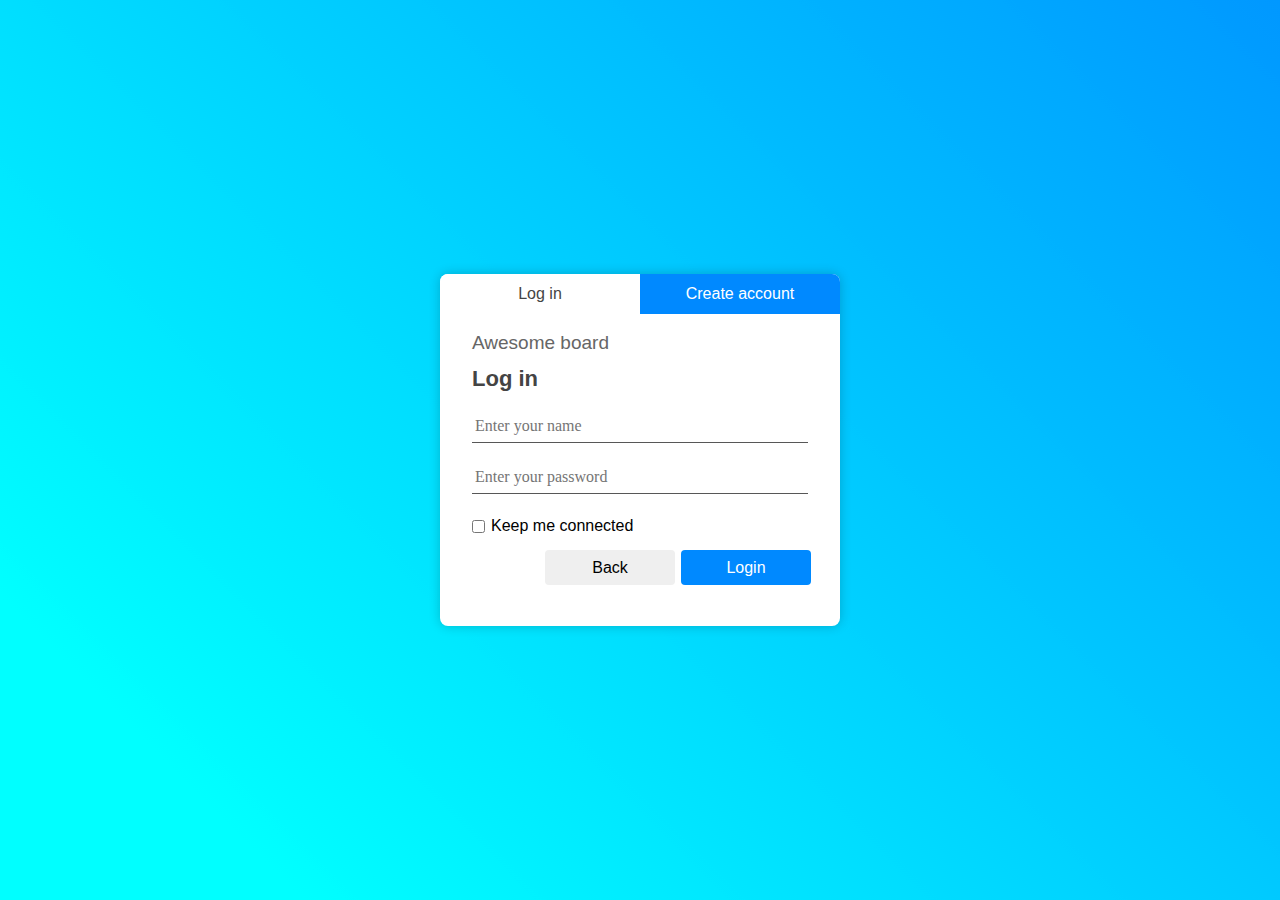
<file: app/auth.html>
<!DOCTYPE html>
<html lang="en">
<head>
    <meta charset="UTF-8">
    <meta name="viewport" content="width=device-width, initial-scale=1.0">
    <title>Inicia Sesion o Cree una cuenta</title>
    <link rel="stylesheet" href="auth.css">
    <meta description="Inicie sesion o cree una cuenta en nuestra plataforma de organizacion personal">
</head>
<body>
    <article id="background" class="background">
        <div class="blur"></div>
    </article>

    <!-- Main article -->
    <article id="main" class="main">
        <!-- Vertical section -->
        <section id="v-section" class="v-section">

            <!-- Main Section -->
            <section id="section" class="section">
                <!-- Log Section -->
                <section id="log-section" class="log-section ">
                    <section id="log-case" class="log-case section disappear">
                        <h1 class="log-message">Ponga su contraseña</h1>
                    </section>
                </section>

                <!-- Login switch btn -->                                                                         <!-- Register switch btn -->
                <button id="login-switch-btn" class="login-btn switch-btn lang actual" data-id="login" es="Iniciar Sesión">Log in</button><button id="register-switch-btn" class="register-btn switch-btn lang" data-id="register" es="Crear Cuenta">Create account</button>
                
                <!-- Boxes section -->
                <section id="box-section" class="box-section">
                    
                    <!-- Logo -->
                    <label id="mid-box_logo" class="mid-box_logo mid-element" > Awesome board</label>
                    
                    <!-- Login Box -->
                    <form id="login-box" class="box">
                        <!-- Text title -->
                        <label id="mid-box_title" class="mid-box_title mid-element lang" es="Iniciar Sesión">Log in</label>
                        <!-- Name input -->
                        <input type="text" id="mid-box_name-input-login" class="mid-box_input mid-element lang-i" es="Introduce su nombre" placeholder="Enter your name" maxlength="16">
                        </input>
                        <!-- Password input -->
                        <input type="password" id="mid-box_password-input-login" class="mid-box_input mid-element lang-i" es="Introduce su contraseña" placeholder="Enter your password">
                        </input>
                    </form>
                    
                    <!-- Register Box -->
                    <form id="register-box" class="box hide" >
                        <!-- Text title -->
                        <label id="mid-box_title" class="mid-box_title mid-element lang" es="Crear Cuenta">Create account</label>
                        <!-- Name input -->
                        <input type="text" name="Name" id="mid-box_name-input-register" class="mid-box_input mid-element lang-i" es="Introduce su nombre" placeholder="Enter your name">
                        </input>
                        <!-- Password input -->
                        <input type="password" id="mid-box_password-input-register" class="mid-box_input mid-element lang-i" es="Introduce su contraseña" placeholder="Enter your password">
                        </input>
                        <!-- Password input -->
                        <input type="password" id="mid-box_password2-input-register" class="mid-box_input mid-element lang-i" es="Repita su contraseña" placeholder="Repeat your password">
                        </input>
                        <!-- Email input -->
                        <input type="email" id="mid-box_email-input-register" class="mid-box_input mid-element lang-i" es="Introduce su email" placeholder="Enter your email">
                        </input>
                    </form>

                    <div class="checkbox-box">
                        <input type="checkbox" name="" id="keep" class="keep">
                        <label for="" class="keep-label lang" es="Mantenerme conectado">Keep me connected</label>
                    </div>
                    

                    <!-- Back-Next btn box-->
                    <section id="back-next-box" class="back-next-box">
                        <!-- Back btn -->
                        <button id="back-btn" class="back-btn back-next-btn lang" es="Atras">Back
                        </button>
                        <!-- Next btn -->
                        <button id="next-btn" class="next-btn back-next-btn lang" es="Entrar" data-id="login">Login
                        </button>
                    </section>
                </section>
            </section>
        </section>
    </article>
    <script src="auth.js"></script>
</body>
</html>
</file>
<file: app/auth.css>
/*

    colores bonitos : 
        border-bottom: 2px solid rgb(255, 123, 123);
        background-color: rgb(255, 169, 169);
        background: radial-gradient(circle , rgb(253, 219, 105) 20%, #ff950a 100%);
        -2 variantes:
        background: linear-gradient(45deg, aqua , #a5eaff,#4aa4f8 );
        background: linear-gradient(45deg, aqua , #96e7ff,#1f93ff );

    background-color: aqua;
*/


* {
    margin: 0;
    padding: 0;
    box-sizing: border-box;
}

body {
    font-family: "Inter", sans-serif;
    background-color: white;
}

.background{
    position: absolute;
    height: 100vh;
    width: 100vw;

    background: linear-gradient(45deg, aqua ,#1f93ff );
    filter: blur(5px);
    filter: saturate(1.3);
}





.main{
    position: relative;
    display: flex;
    justify-content: center;
}

.v-section{
    position: relative;
    height: 100vh;
    display: flex;
    justify-content: center;
    flex-direction: column;

}

.section{
    width: 400px;
    background-color: white;
    box-shadow: 0 0 12px rgba(0, 0, 0, 0.2);
    border-radius: 8px;
    position: relative;
}

.log-section{
    position: absolute;
    display: flex;
    flex-direction: column;
    justify-content: flex-end;
    top: -85px;
    width: 400px;
    height: 63px;
    max-height: 65px;
}

.log-case{
    display: flex;
    flex-direction: column-reverse;
    position: absolute;
    bottom: 20px;
    padding: 8px;
    box-shadow: 0 0 12px #999999;
    transition: 0.5s transform, 0.5s opacity;
}

.log-message{
    font-size: 16px;
    margin: 3px 2px;
    color: #333;
}

.box-section{
    padding: 18px 26px 26px;

}

.switch-btn{
    width: 50%;
    height: 40px;
    font-size: 16px;
    margin: 0;
    padding: 0;
    border: none;
    background-color: #0089ff;
    color: white;
    transition: background .4s;
}

.register-btn{
    border-top-right-radius: 8px;

}

.login-btn{
    border-top-left-radius: 8px;
}

.switch-btn:hover{
    background-color: #0076dd;
    color: white;
}

.actual{
    background-color: white;
    color:#444;
}

.actual:hover{
    background-color: white;
    color: #666;
}

.box{
    display: flex;
    flex-direction: column;
    margin-bottom: 15px;
}

.mid-element{
    margin: 10px 6px 8px;
}


.back-next-box{
    display: flex;
    justify-content: flex-end;
    margin: 10px 0 15px;
}

.back-next-btn{
    margin: 0;
    padding: 0;
    border: none;
    width: 130px;
    height: 35px;
    margin: 0 3px;
    font-size: 16px;
    border-radius: 4px;
    transition: background .4s;
}

.back-btn:hover{
    filter: brightness(0.9);
}


.next-btn{
    background-color: #0089ff;
    color: #fff;
}
.next-btn:hover{
    background-color: #0076dd;
}


.mid-box_logo{
    font-size: 19px;
    margin: 0 6px 8px;
    color: #666;
}

.mid-box_title{
    font-size: 22px;
    font-weight: 600;
    color: #444;
    margin: 12px 6px 8px;

}

.mid-box_input{
    font-size: 16px;
    font-family: "Segoe UI Webfont", -apple-system, "Helvetica Neue";
    padding: 0 3px;
    height: 33px;
    border: none;
    border-bottom: 1px solid #575757;
}

.mid-box_input:focus{
    outline: none;
    border-bottom: 2px solid #4aa4f8;
    background-color: #f6fbff;
}

.blurr{
    width: 100%;
    height: 100%;
    background: rgba(255, 255, 255, 0.521);
}

.checkbox-box{
    margin: 0 0 15px 6px;
    display: flex;
    align-items: center;
}
.keep{
    margin: 0 6px 0 0 ;
    font-size: 12px;
}
.keep-label{
    user-select: none;
}
.keep:checked{
    text-decoration: dashed;
}













.hide{
    display: none;
}

.disappear{
    opacity: 0;
}

.move{
    transform: translateY(20px);
}

.green{
    padding: 15px;
    background-color: #82ff71;
}

.red{
    background-color: #ff5858;
}
</file>
